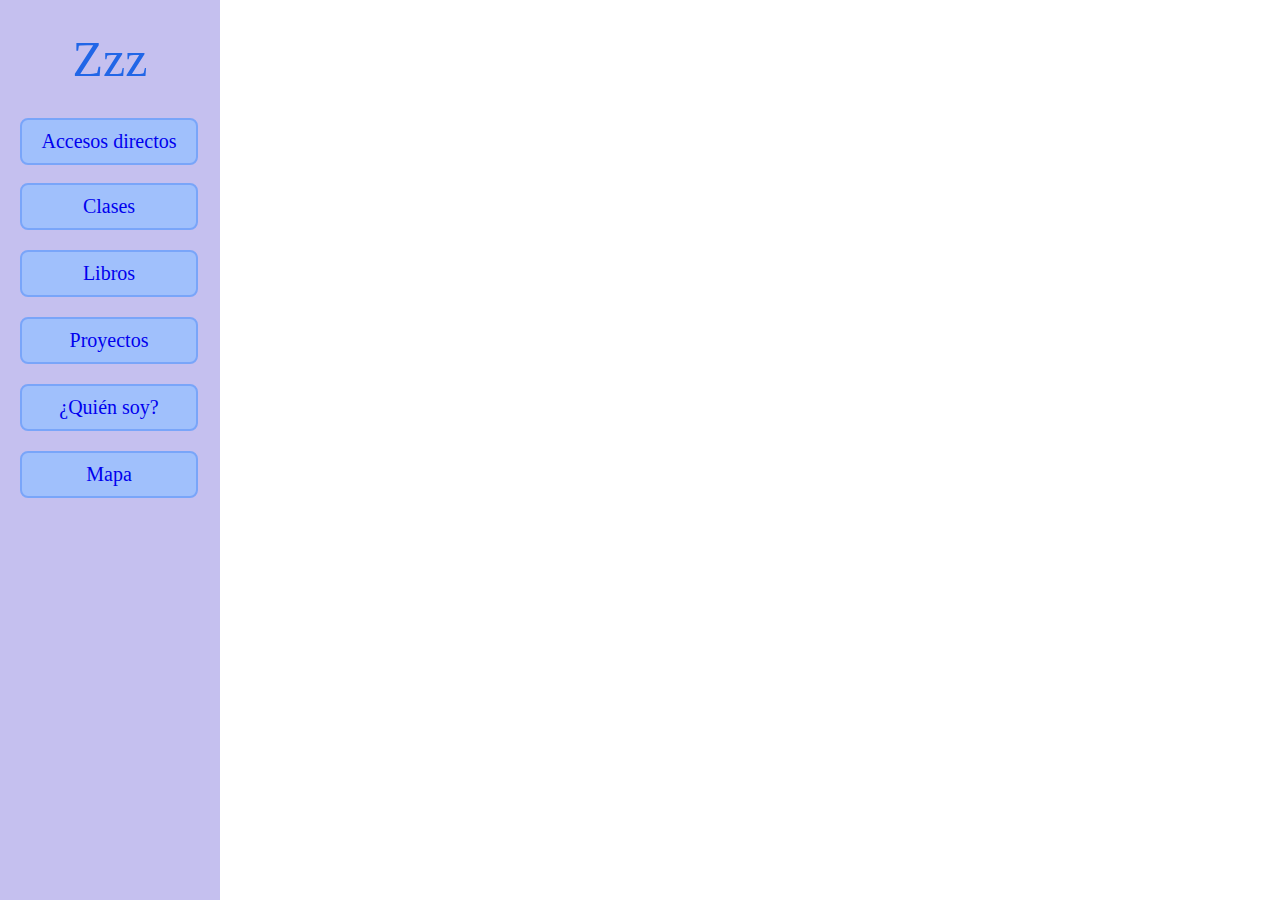
<file: index.html>
<html><head>
    <title> Inicio </title> 
    <link rel="shortcut icon" href="coding.png" type="image/x-icon">
   </head>  
    
        <!--Parte izquierdo-->
        <frameset frameborder="no" cols="220px,*">
            <frame name="izquierdo" src="menu.html" scrolling="no" framborder="1">
        
        <!--Parte derecho-->
        <frameset cols="*">
            <frame name="derecho" scr="" scrolling="si" frameborder="1">
       </frameset> 
       </frameset> 
        
               
   </html>
</file>
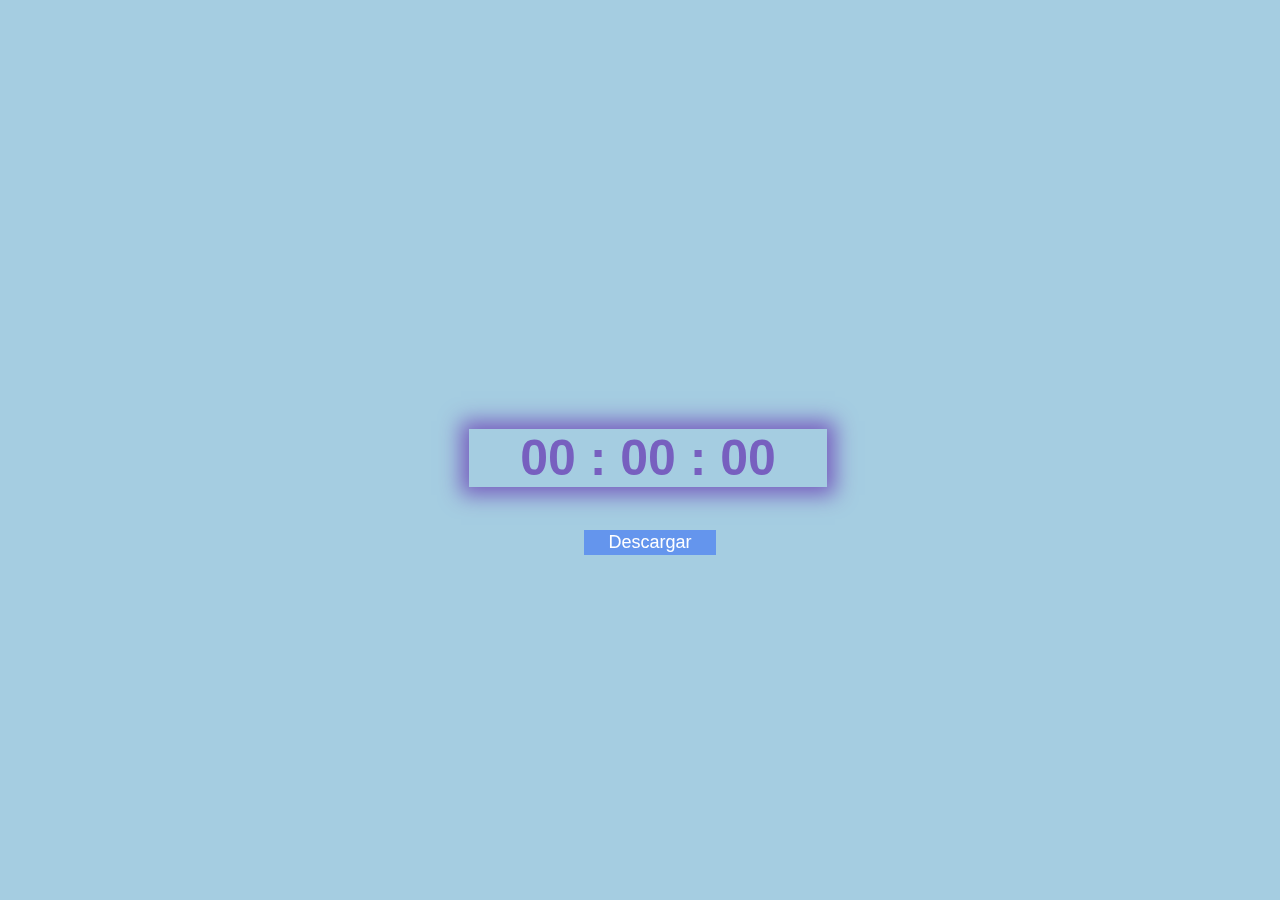
<file: actual/index.html>
<!DOCTYPE html>
<html lang="en">
<head>
    <meta charset="UTF-8">
    <meta http-equiv="X-UA-Compatible" content="IE=edge">
    <meta name="viewport" content="width=device-width, initial-scale=1.0">
    <title>Reloj</title>
    <link rel="stylesheet" href="style.css">
</head>
<body>
    <div class="time">
        <span id="clock">00 : 00 : 00</span>
    </div>
    <a href="descargar/Javascript.txt" download="Javascript" rel="noopener noreferrer" title="Download Javascript" class="btn">Descargar</a>
    <script src="script.js"></script>
</body>
</html>
</file>
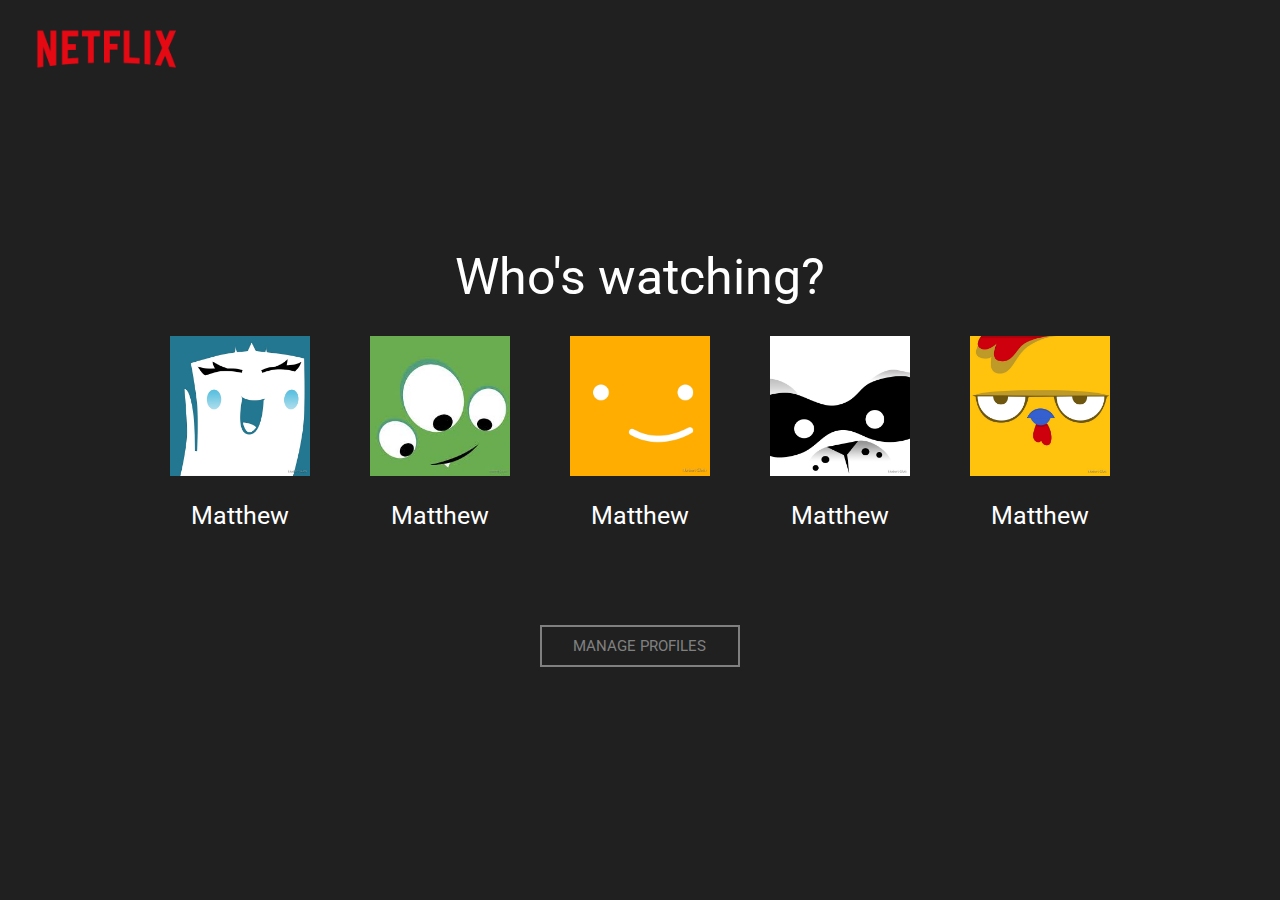
<file: perfil-netflix/index.html>
<!DOCTYPE html>
<html lang="en">
<head>
    <meta charset="UTF-8">
    <meta http-equiv="X-UA-Compatible" content="IE=edge">
    <meta name="viewport" content="width=device-width, initial-scale=1.0">
    <title>Netflix</title>
    <link rel="stylesheet" href="style.css">
    <link rel="shortcut icon" href="netflix.ico" type="image/x-icon">
</head>
<body>
    <div class="logo">
        <img src="logo.png" alt="logo netflix">
    </div>
    <div class="title">Who's watching?</div>

    <div class="content">
        <img src="netflix-1.jpg">
        <img src="netflix-2.jpg">
        <img src="netflix-3.jpg">
        <img src="netflix-4.jpg">
        <img src="netflix-5.jpg">
    </div>
    <div class="sub-title">
        <p>Matthew</p>
        <p>Matthew</p>
        <p>Matthew</p>
        <p>Matthew</p>
        <p>Matthew</p>
    </div>
    <div class="btn">
        <a href="#">MANAGE PROFILES</a>
    </div>
</body>
</html>
</file>
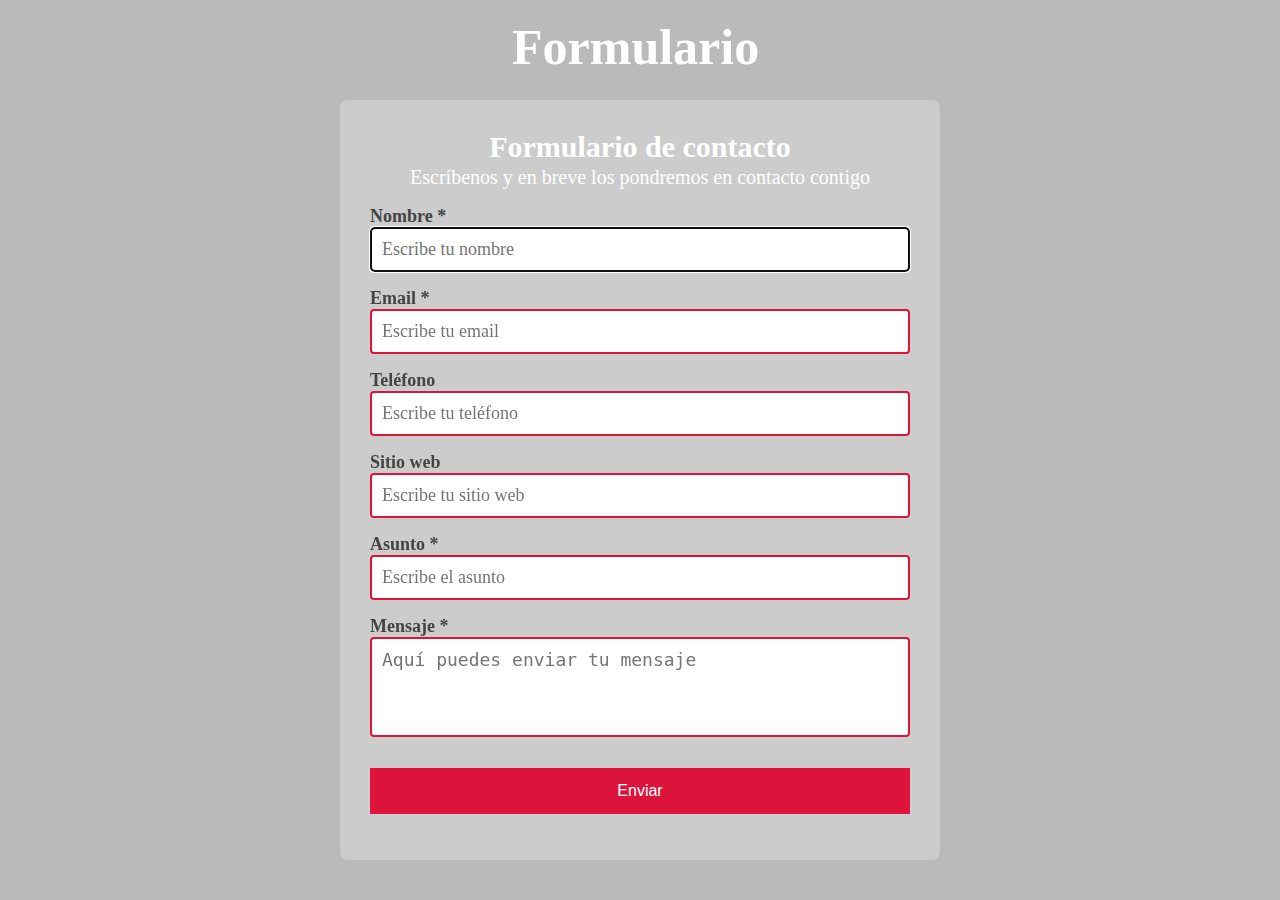
<file: form-2/formulario2.html>
<html lang="en">
<head>
    <meta charset="UTF-8">
    <meta http-equiv="X-UA-Compatible" content="IE=edge">
    <meta name="viewport" content="width=device-width, initial-scale=1.0">
    <title>Formulario | Senati Student</title>
    <link rel="stylesheet" href="tarea1.css">
    <link rel="shortcut icon" href="peru.ico" type="image/x-icon">
</head>
<body>
    <div class="title">
        <h1>Formulario</h1>
    </div>
    <section class="formulario">
        <h3>Formulario de contacto</h3>
        <p>Escríbenos y en breve los pondremos en contacto contigo</p>
        <form action="">
            <label for="nombres" class="titulo">Nombre *</label><input class="prueba1" type="text" name="nombres" id="nombres" placeholder="Escribe tu nombre" maxlength="15" required autofocus>
            <label for="gmail" class="titulo">Email *</label><input class="prueba1" type="email" name="gmail" id="gmail" placeholder="Escribe tu email" required>
            <label for="telefono" class="titulo">Teléfono</label><input class="prueba1" type="text" name="telefono" id="telefono" placeholder="Escribe tu teléfono">
            <label for="pais" class="titulo">Sitio web</label><input class="prueba1" type="text" name="web" placeholder="Escribe tu sitio web">
            <label for="tarjeta" class="titulo">Asunto *</label><input class="prueba1" type="text" name="asunto" placeholder="Escribe el asunto" maxlength="20" required>
            <label for="mensaje" class="titulo">Mensaje *</label><textarea class="prueba2" name="mensaje" placeholder="Aquí puedes enviar tu mensaje"></textarea>
            <button class="boton" name="boton" type="submit">Enviar</button>
        </form>
    </section>
</body>
</html>
</file>
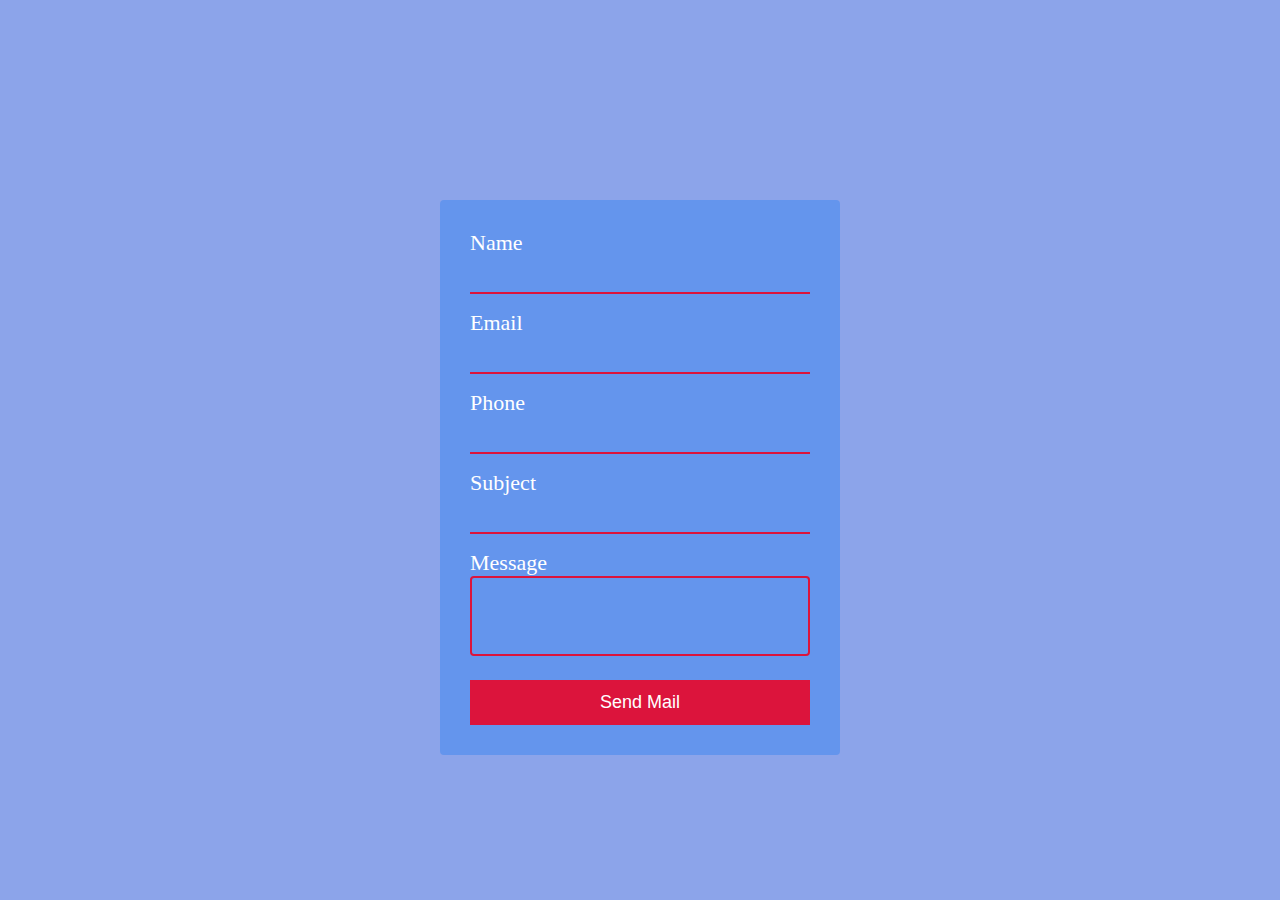
<file: form-3/formulario3.html>
<!DOCTYPE html>
<html lang="en">
<head>
    <meta charset="UTF-8">
    <meta http-equiv="X-UA-Compatible" content="IE=edge">
    <meta name="viewport" content="width=device-width, initial-scale=1.0">
    <title>Formulario</title>
    <link rel="stylesheet" href="tarea2.css">
    <link rel="shortcut icon" href="peru.ico" type="image/x-icon">
</head>
<body>
    <section class="form">
        <form action="">
            <label for="name" class="title">Name</label><input class="form1" type="text" name="name" maxlength="15" required autofocus>
            <label for="email" class="title">Email</label><input class="form1" type="email" name="email" required>
            <label for="phone" class="title">Phone</label><input class="form1" type="tel" name="phone" required>
            <label for="subject" class="title">Subject</label><input class="form1" type="text" name="subject" maxlength="20" required>
            <label for="message" class="title">Message</label><textarea class="form2" name="message"></textarea>
            <button class="btn" name="button" type="submit">Send Mail</button>
        </form>
    </section>
</body>
</html>
</file>
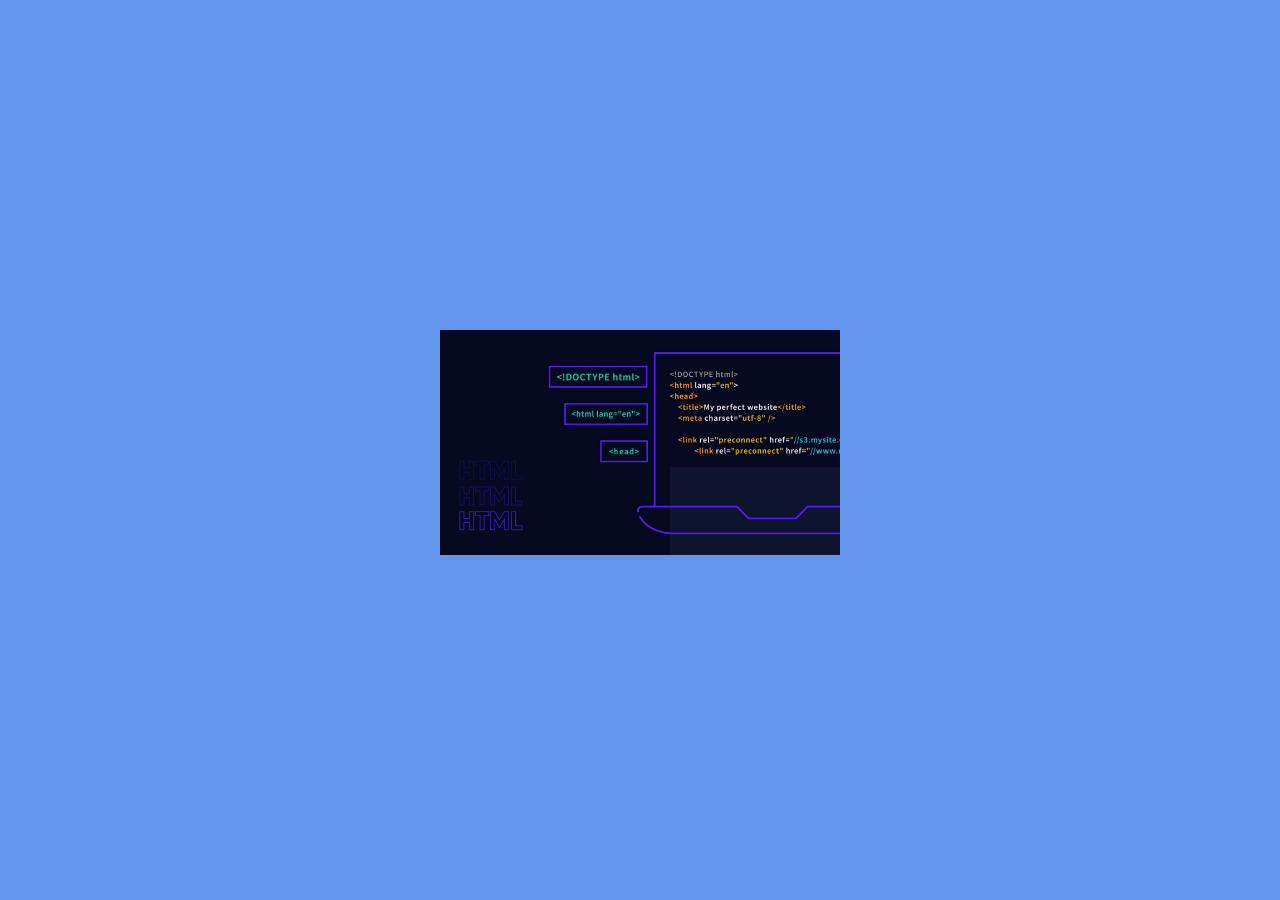
<file: slider/slider.html>
<html>
<head>
<title> ..Slider.. </title>
<link rel="stylesheet" href="slider.css">
<link rel="shortcut icon" href="peru.ico" type="image/x-icon">
<script>
var cont=0;
var array_imagenes = [
["<img src='programa1.jpg' width='400'/>"],
["<img src='programacion.jpg' width='400'/>"],
["<img src='programa2.jpg' width='400'/>"],
]
function cambia()
{
var d = document.getElementById("imagen");
cont = cont % array_imagenes.length;
d.innerHTML = array_imagenes[cont][0];
cont++;
}
function inicio()
{
cambia(); setInterval(cambia,2000);
}
</script>

</head>
<body onload="inicio();">

    <div id="imagen">
    </div>
</body>
</html>
</file>
<file: actual/style.css>
*{
    text-decoration: none;
}
body{
    background: #A5CDE1;
    width: 100%;
    height: 100%;
    position: fixed;
    top: 0;
    left: 0;
    display: flex;
    justify-content: center;
    align-items: center;
    text-align: center;
}
.time{
    color: #775FBF;
    width: 28%;
    font-size: 50px;
    font-weight: bold;
    font-family: 'Roboto', sans-serif;
    box-shadow: 0 0px 20px 8px;
    user-select: none;
}
.time:hover{
    font-size: 60px;
    width: 35%;
}
.btn{
    font-size: 18px;
    color: #fff;
    position: absolute;
    top: 58%;
    left: 45%;
    width: 10%;
    background: cornflowerblue;
    border: 2px solid cornflowerblue;
    font-family: 'Roboto', sans-serif;
    user-select: none;
}
.btn:hover{
    background: none;
    color: #775FBF;
    border: 2px solid #775FBF;
    box-shadow: 0 0px 10px 2px;
}
</file>
<file: perfil-netflix/style.css>
@import url('https://fonts.googleapis.com/css2?family=Roboto:wght@300;400&display=swap');



body{
    background: #202020;
}
.logo{
    position: relative;
    z-index: 2;
    height: 90px;
    user-select: none;
}
.logo img{
    width: 140px;
    position: absolute;
    top: 50%;
    left: 0;
    transform: translate(20% , -60%);
}
.title{
    color: #fff;
    font-size: 50px;
    text-align: center;
    margin: 0;
    margin-top: 150px;
    margin-bottom: 30px;
    font-family: 'Roboto', sans-serif;
    user-select: none;
}
.content{
    display: flex;
    width: 80%;
    justify-content: space-around;
    flex-wrap: wrap;
    max-width: 1000px;
    margin: auto;
    cursor: pointer;
}
.content img{
    width: 140px;
    height: 140px;
    object-fit: cover;
}
.sub-title{
    color: #fff;
    text-align: center;
    display: flex;
    width: 80%;
    justify-content: space-around;
    flex-wrap: wrap;
    max-width: 1000px;
    margin: auto;
    user-select: none;
    font-family: 'Roboto', sans-serif;
    font-size: 25px;
}
.btn{
    font-size: 15px;
    font-family: 'Roboto', sans-serif;
    border: 2px solid gray;
    width: 14%;
    padding: 10px;
    text-align: center;
    margin: auto;
    margin-top: 70px;
}
.btn a{
    color: gray;
    text-decoration: none;
}
</file>
<file: form-2/tarea1.css>
*{
    margin: 0;
    padding: 0;
    box-sizing: border-box;
}

body{
    background: rgb(186, 186, 186);
}

.title h1{
    text-align: center;
    color: #fff;
    text-align: center;
    position: absolute;
    left: 40%;
    top: 2%;
    font-size: 50px;
    font-weight: 800;
    font-family: 'Poppins';
    user-select: none;
    transition: all 0.3s ease;
}
.title h1:hover{
    color: crimson;
}

.formulario{
    width: 600px;
    background: rgb(204, 204, 204);
    padding: 30px;
    margin: auto;
    margin-top: 100px;
    border-radius: 8px;
    font-family: 'Poppins';
    color: #fff;
}
.formulario .titulo{
    font-size: 18px;
    font-weight: 600;
    font-family: 'Poppins';
    color: #444;
}
.formulario h3{
    text-align: center;
    color: #fff;
    font-size: 30px;
    margin-bottom: 2px;
    transition: all 0.3s ease;
}
.formulario h3:hover{
    color: crimson;
    user-select: none;
}
.formulario p{
    color: #fff;
    margin-bottom: 20px;
}
.prueba1{
    width: 100%;
    padding: 10px;
    border-radius: 4px;
    margin-bottom: 16px;
    border: 2px solid crimson;
    font-family: 'Poppins';
    font-size: 18px;
    color: #444;
}
.prueba2{
    width: 100%;
    padding: 10px;
    border-radius: 4px;
    border: 2px solid crimson;
    font-size: 18px;
    min-height: 100px;
    resize: none;
    margin-bottom: 15px;
}
.formulario p{
    height: 20px;
    text-align: center;
    font-size: 20px;
    user-select: none;
}
.formulario .boton{
    width: 100%;
    background: crimson;
    border: 2px solid crimson;
    padding: 12px;
    color: #fff;
    margin: 16px 0;
    font-size: 16px;
    cursor: pointer;
    transition: all 0.3s ease;
}
.formulario .boton:hover{
    color: #444;
    background: none;
}
</file>
<file: form-3/tarea2.css>
*{
    margin: 0;
    padding: 0;
    box-sizing: border-box;
}
body{
    background: #8CA4EA;
}
.form{
    width: 400px;
    padding: 30px;
    background: cornflowerblue;
    margin: auto;
    margin-top: 200px;
    border-radius: 4px;
    font-family: 'Poppins';
    color: #fff;
}
.title{
    font-size: 22px;
    font-family: 'Poppins';
    transition: all 0.3s ease;
}
.title:hover{
    color: crimson;
}
.form1{
    width: 100%;
    background: cornflowerblue;
    padding-top: 20px;
    margin-bottom: 16px;
    border: none;
    border-bottom: 2px solid crimson;
    outline: 0px;
    font-family: 'Poppins';
    font-size: 14px;
    color: #fff;
}
.form2{
    width: 100%;
    min-height: 80px;
    resize: none;
    font-size: 14px;
    background: cornflowerblue;
    color: #fff;
    border: 2px solid crimson;
    border-radius: 4px;
    margin-bottom: 20px;
}
.btn{
    width: 100%;
    padding: 10px;
    background: crimson;
    border: 2px solid crimson;
    transition: all 0.3s ease;
    color: #fff;
    font-size: 18px;
    cursor: pointer;
}
.btn:hover{
    color: #fff;
    background: none;
}
</file>
<file: slider/slider.css>
*{
    margin: 0;
    padding: 0;
    box-sizing: border-box;
    text-decoration: none;
}

body{
    padding: 30px;
    text-align: center;
    margin: auto;
    margin-top: 300px;
    background: cornflowerblue;
}
</file>
